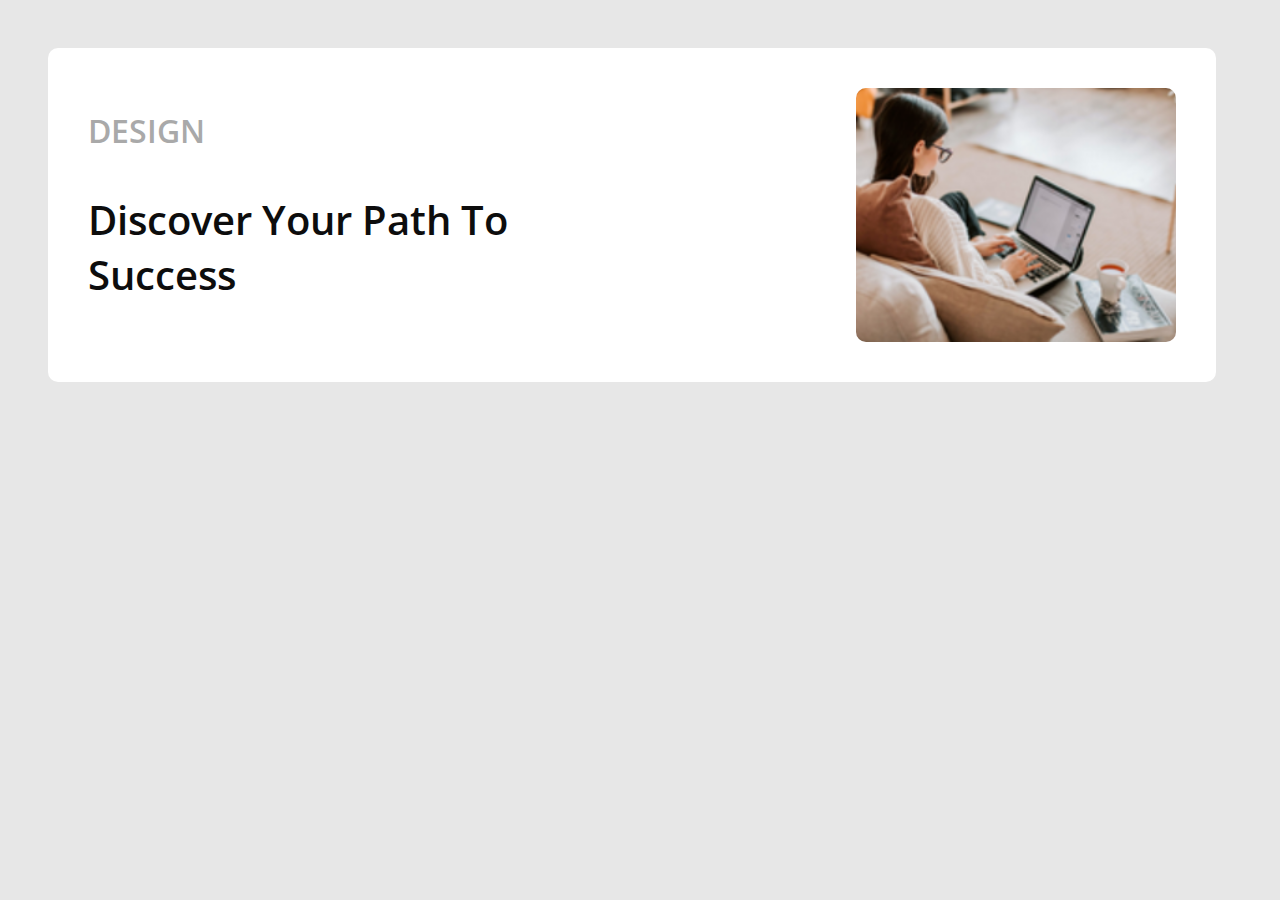
<file: index.html>
<!DOCTYPE html>
<html lang="en">
<head>
    <meta charset="UTF-8">
    <meta http-equiv="X-UA-Compatible" content="IE=edge">
    <meta name="viewport" content="width=device-width, initial-scale=1.0">
    <title>card</title>
    <link rel="stylesheet" href="./index.css">
    <link rel="preconnect" href="https://fonts.googleapis.com">
<link rel="preconnect" href="https://fonts.gstatic.com" crossorigin>
<link href="https://fonts.googleapis.com/css2?family=Open+Sans:ital,wght@0,300;0,400;0,500;0,600;0,700;0,800;1,300;1,400;1,500;1,600;1,700;1,800&display=swap" rel="stylesheet">
</head>
<body>
    <article class="main">
        <header class="main__wrapper">
            <h1 class="main__wrapper--head">DESIGN</h1>
            <P class="main__wrapper--content">Discover Your Path To <br> Success</P>
        </header>
       
        <div class="main__img"></div>
    </article>
</body>
</html>
</file>
<file: index.css>
body {
  width: 90vw;
  padding: 40px;
  background-color: rgb(231, 231, 231);
  display: flex;
  justify-content: space-around;
}

.main {
  font-family: "Open Sans", sans-serif;
  background-color: rgb(255, 255, 255);
  width: 85vw;
  border-radius: 10px;
  display: flex;
  justify-content: space-between;
  padding: 2.5em 2.5em;
}
.main__wrapper {
  width: 60vw;
}
.main__wrapper--head {
  color: darkgrey;
  font-weight: 600;
}
.main__wrapper--content {
  color: rgb(13, 13, 13);
  font-size: 40px;
  font-weight: 600;
}
.main__img {
  background-image: url(./assets/cardImg.png);
  background-repeat: no-repeat;
  background-size: cover;
  width: 25vw;
  border-radius: 10px;
}

@media only screen and (max-width: 740px) {
  body {
    background-color: lightblue;
    padding: 20px;
  }
  .main {
    display: block;
  }
  .main__wrapper {
    width: 80vw;
  }
  .main__img {
    width: 80vw;
    height: 40vh;
    background-color: red;
  }
}/*# sourceMappingURL=index.css.map */
</file>
